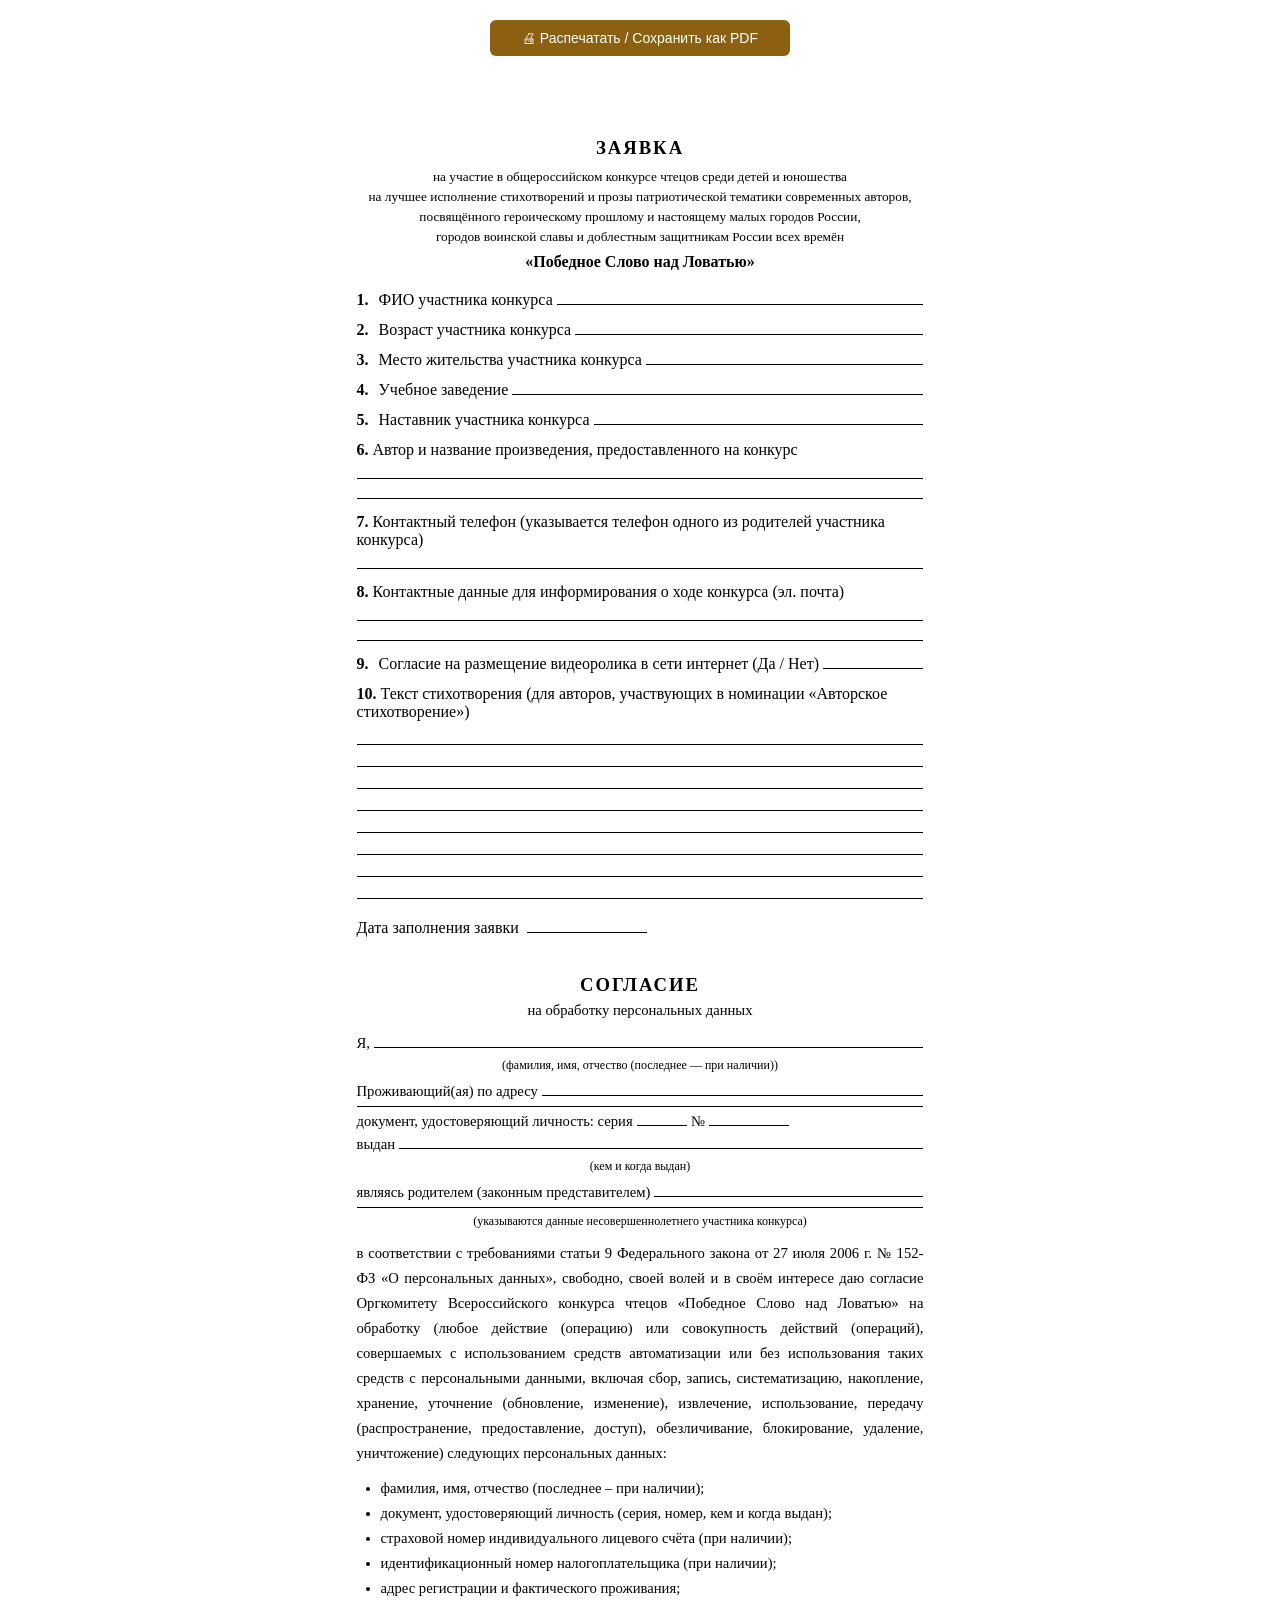
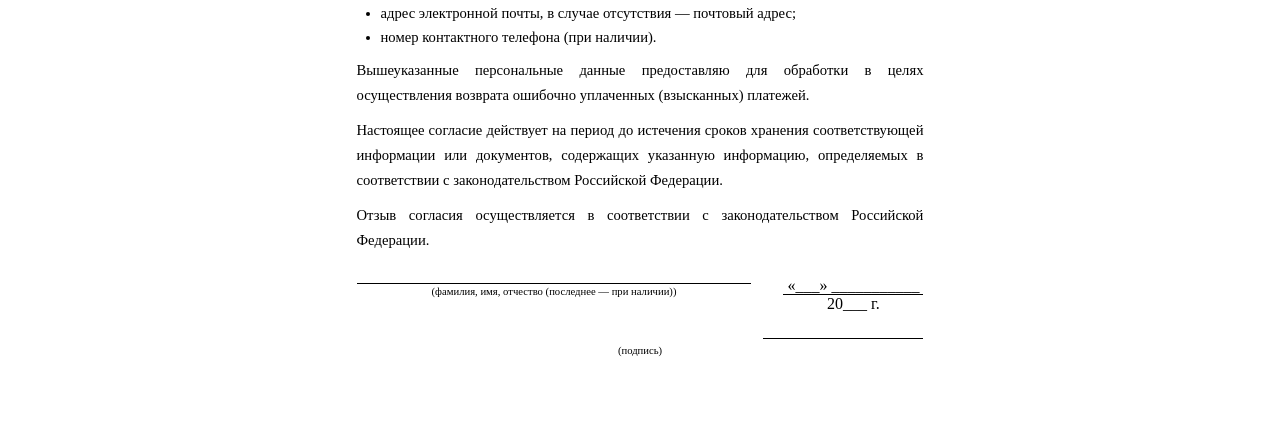
<file: public/application-form.html>
<!DOCTYPE html>
<html lang="ru">
<head>
  <meta charset="UTF-8" />
  <meta name="viewport" content="width=device-width, initial-scale=1.0" />
  <title>Заявка — Победное Слово над Ловатью</title>
  <style>
    * { margin: 0; padding: 0; box-sizing: border-box; }

    body {
      font-family: "Times New Roman", Times, serif;
      font-size: 12pt;
      color: #000;
      background: #fff;
      padding: 20px;
    }

    .page {
      max-width: 180mm;
      margin: 0 auto;
      padding: 15mm 15mm;
    }

    .print-btn {
      display: block;
      margin: 0 auto 24px;
      padding: 10px 32px;
      background: #8B6010;
      color: #fff;
      border: none;
      border-radius: 6px;
      font-size: 14px;
      cursor: pointer;
      font-family: Arial, sans-serif;
    }
    .print-btn:hover { background: #6a4a0c; }

    h1.doc-title {
      text-align: center;
      font-size: 14pt;
      font-weight: bold;
      text-transform: uppercase;
      letter-spacing: 2px;
      margin-bottom: 8px;
    }

    h2.doc-subtitle {
      text-align: center;
      font-size: 10pt;
      font-weight: normal;
      line-height: 1.5;
      margin-bottom: 6px;
    }

    .contest-name {
      text-align: center;
      font-size: 12pt;
      font-weight: bold;
      margin-bottom: 20px;
    }

    .field-row {
      margin-bottom: 12px;
      display: flex;
      align-items: baseline;
      gap: 4px;
    }

    .field-num {
      font-weight: bold;
      flex-shrink: 0;
      min-width: 18px;
    }

    .field-label {
      flex-shrink: 0;
    }

    .field-line {
      flex: 1;
      border-bottom: 1px solid #000;
      min-width: 60px;
    }

    .field-multiline {
      margin-top: 4px;
      border-bottom: 1px solid #000;
      width: 100%;
      height: 16px;
    }

    .field-block {
      margin-bottom: 14px;
    }

    .field-block-label {
      margin-bottom: 4px;
    }

    .text-area-lines {
      margin-top: 6px;
    }

    .line {
      border-bottom: 1px solid #000;
      height: 18px;
      margin-bottom: 4px;
    }

    .date-line {
      margin-top: 20px;
      display: flex;
      align-items: baseline;
      gap: 8px;
    }

    /* Page break */
    .page-break {
      page-break-before: always;
      padding-top: 10mm;
    }

    /* Consent section */
    .consent-title {
      text-align: center;
      font-size: 14pt;
      font-weight: bold;
      text-transform: uppercase;
      letter-spacing: 2px;
      margin-bottom: 6px;
    }

    .consent-subtitle {
      text-align: center;
      font-size: 11pt;
      margin-bottom: 16px;
    }

    .consent-text {
      font-size: 11pt;
      line-height: 1.7;
      text-align: justify;
      margin-bottom: 10px;
    }

    .consent-field {
      display: flex;
      align-items: baseline;
      gap: 4px;
      margin-bottom: 6px;
      font-size: 11pt;
    }

    .consent-field .line-fill {
      flex: 1;
      border-bottom: 1px solid #000;
    }

    .consent-small {
      font-size: 9pt;
      text-align: center;
      margin-top: 2px;
    }

    .signature-block {
      margin-top: 24px;
      display: flex;
      justify-content: space-between;
      align-items: flex-end;
    }

    .sig-left {
      flex: 1;
      border-bottom: 1px solid #000;
    }

    .sig-center {
      width: 120px;
      text-align: center;
    }

    .sig-right {
      flex: 0 0 80px;
    }

    .sig-label {
      font-size: 8pt;
      text-align: center;
      margin-top: 2px;
    }

    ul.pd-list {
      padding-left: 24px;
      margin: 8px 0;
      font-size: 11pt;
      line-height: 1.7;
    }

    @media print {
      .print-btn { display: none !important; }
      body { padding: 0; }
      .page { padding: 10mm 15mm; }
    }
  </style>
</head>
<body>

<button class="print-btn" onclick="window.print()">🖨 Распечатать / Сохранить как PDF</button>

<div class="page">

  <!-- ЗАЯВКА -->
  <h1 class="doc-title">ЗАЯВКА</h1>
  <h2 class="doc-subtitle">
    на участие в общероссийском конкурсе чтецов среди детей и юношества<br>
    на лучшее исполнение стихотворений и прозы патриотической тематики современных авторов,<br>
    посвящённого героическому прошлому и настоящему малых городов России,<br>
    городов воинской славы и доблестным защитникам России всех времён
  </h2>
  <p class="contest-name">«Победное Слово над Ловатью»</p>

  <div class="field-row">
    <span class="field-num">1.</span>
    <span class="field-label">ФИО участника конкурса</span>
    <span class="field-line"></span>
  </div>

  <div class="field-row">
    <span class="field-num">2.</span>
    <span class="field-label">Возраст участника конкурса</span>
    <span class="field-line"></span>
  </div>

  <div class="field-row">
    <span class="field-num">3.</span>
    <span class="field-label">Место жительства участника конкурса</span>
    <span class="field-line"></span>
  </div>

  <div class="field-row">
    <span class="field-num">4.</span>
    <span class="field-label">Учебное заведение</span>
    <span class="field-line"></span>
  </div>

  <div class="field-row">
    <span class="field-num">5.</span>
    <span class="field-label">Наставник участника конкурса</span>
    <span class="field-line"></span>
  </div>

  <div class="field-block">
    <div class="field-block-label">
      <span class="field-num">6.</span>
      Автор и название произведения, предоставленного на конкурс
    </div>
    <div class="field-multiline"></div>
    <div class="field-multiline"></div>
  </div>

  <div class="field-block">
    <div class="field-block-label">
      <span class="field-num">7.</span>
      Контактный телефон (указывается телефон одного из родителей участника конкурса)
    </div>
    <div class="field-multiline"></div>
  </div>

  <div class="field-block">
    <div class="field-block-label">
      <span class="field-num">8.</span>
      Контактные данные для информирования о ходе конкурса (эл. почта)
    </div>
    <div class="field-multiline"></div>
    <div class="field-multiline"></div>
  </div>

  <div class="field-row">
    <span class="field-num">9.</span>
    <span class="field-label">Согласие на размещение видеоролика в сети интернет (Да / Нет)</span>
    <span class="field-line"></span>
  </div>

  <div class="field-block" style="margin-top: 10px;">
    <div class="field-block-label">
      <span class="field-num">10.</span>
      Текст стихотворения (для авторов, участвующих в номинации «Авторское стихотворение»)
    </div>
    <div class="text-area-lines">
      <div class="line"></div>
      <div class="line"></div>
      <div class="line"></div>
      <div class="line"></div>
      <div class="line"></div>
      <div class="line"></div>
      <div class="line"></div>
      <div class="line"></div>
    </div>
  </div>

  <div class="date-line">
    <span>Дата заполнения заявки</span>
    <span class="field-line" style="max-width: 120px;"></span>
  </div>

  <!-- СОГЛАСИЕ -->
  <div class="page-break">
    <h1 class="consent-title">СОГЛАСИЕ</h1>
    <p class="consent-subtitle">на обработку персональных данных</p>

    <div class="consent-field">
      <span>Я,</span>
      <span class="line-fill"></span>
    </div>
    <p class="consent-small">(фамилия, имя, отчество (последнее — при наличии))</p>

    <div class="consent-field" style="margin-top: 10px;">
      <span>Проживающий(ая) по адресу</span>
      <span class="line-fill"></span>
    </div>
    <div class="consent-field">
      <span class="line-fill"></span>
    </div>

    <div class="consent-field" style="margin-top: 4px;">
      <span>документ, удостоверяющий личность: серия</span>
      <span class="line-fill" style="max-width: 50px;"></span>
      <span>№</span>
      <span class="line-fill" style="max-width: 80px;"></span>
    </div>
    <div class="consent-field">
      <span>выдан</span>
      <span class="line-fill"></span>
    </div>
    <p class="consent-small">(кем и когда выдан)</p>

    <div class="consent-field" style="margin-top: 10px;">
      <span>являясь родителем (законным представителем)</span>
      <span class="line-fill"></span>
    </div>
    <div class="consent-field">
      <span class="line-fill"></span>
    </div>
    <p class="consent-small">(указываются данные несовершеннолетнего участника конкурса)</p>

    <p class="consent-text" style="margin-top: 12px;">
      в соответствии с требованиями статьи 9 Федерального закона от 27 июля 2006 г. № 152-ФЗ «О персональных данных», свободно, своей волей и в своём интересе даю согласие Оргкомитету Всероссийского конкурса чтецов «Победное Слово над Ловатью» на обработку (любое действие (операцию) или совокупность действий (операций), совершаемых с использованием средств автоматизации или без использования таких средств с персональными данными, включая сбор, запись, систематизацию, накопление, хранение, уточнение (обновление, изменение), извлечение, использование, передачу (распространение, предоставление, доступ), обезличивание, блокирование, удаление, уничтожение) следующих персональных данных:
    </p>

    <ul class="pd-list">
      <li>фамилия, имя, отчество (последнее – при наличии);</li>
      <li>документ, удостоверяющий личность (серия, номер, кем и когда выдан);</li>
      <li>страховой номер индивидуального лицевого счёта (при наличии);</li>
      <li>идентификационный номер налогоплательщика (при наличии);</li>
      <li>адрес регистрации и фактического проживания;</li>
      <li>адрес электронной почты, в случае отсутствия — почтовый адрес;</li>
      <li>номер контактного телефона (при наличии).</li>
    </ul>

    <p class="consent-text">
      Вышеуказанные персональные данные предоставляю для обработки в целях осуществления возврата ошибочно уплаченных (взысканных) платежей.
    </p>
    <p class="consent-text">
      Настоящее согласие действует на период до истечения сроков хранения соответствующей информации или документов, содержащих указанную информацию, определяемых в соответствии с законодательством Российской Федерации.
    </p>
    <p class="consent-text">
      Отзыв согласия осуществляется в соответствии с законодательством Российской Федерации.
    </p>

    <div class="signature-block">
      <div style="flex:1;">
        <div class="sig-left"></div>
        <p class="sig-label">(фамилия, имя, отчество (последнее — при наличии))</p>
      </div>
      <div style="width: 32px;"></div>
      <div style="flex: 0 0 140px; text-align: center;">
        <div style="border-bottom: 1px solid #000; height: 18px; margin-bottom: 2px;">«___» ___________ 20___ г.</div>
      </div>
    </div>

    <div style="text-align: right; margin-top: 24px;">
      <div style="display: inline-block; min-width: 160px; border-bottom: 1px solid #000; height: 18px;"></div>
      <p class="sig-label">(подпись)</p>
    </div>
  </div>

</div>
</body>
</html>
</file>
